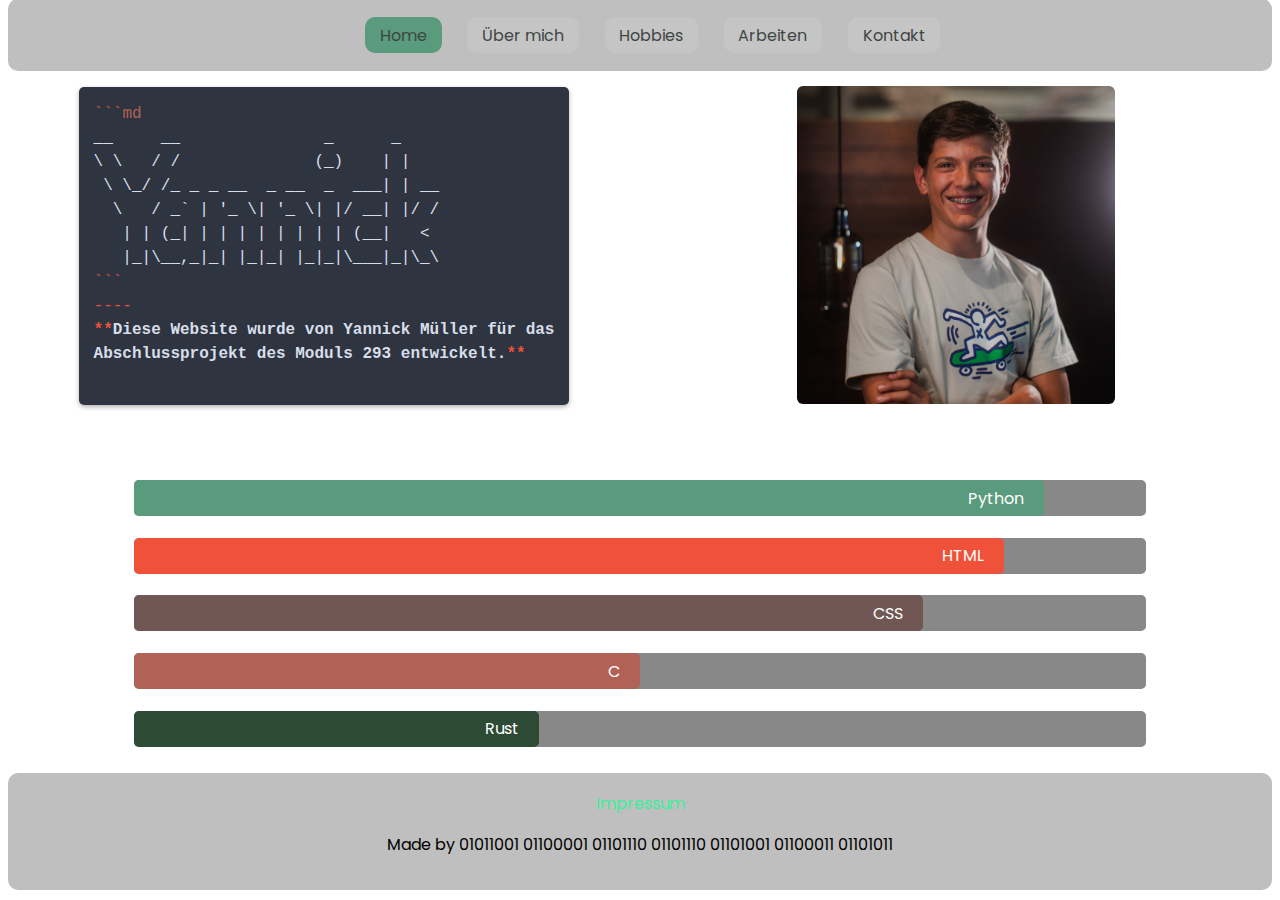
<file: index.html>
<!DOCTYPE html>
<html lang="de">
<head>
	<meta charset="UTF-8">
	<title>Yannick Müller</title>
	<meta name="viewport" content="width=device-width, initial-scale=1">
	<link rel="stylesheet" href="styles.css">
	<link rel="icon" type="image/x-icon" href="./favicon.png">
</head>
<body>
	<nav id="navi" class="navi glcont hor">
		<input type="checkbox" id="menu-toggle" class="menu-toggle">
		<label for="menu-toggle" class="menu-icon">
			<div></div>
			<div></div>
			<div></div>
		</label>
		<div id="nav" class="ul">
			<a class="gla active" href="./index.html">Home</a>
			<a class="gla" href="./about-me.html">Über mich</a>
			<a class="gla" href="./hobbies.html">Hobbies</a>
			<a class="gla" href="./work.html">Arbeiten</a>
			<a class="gla" href="./contact.html">Kontakt</a>
		</div>
	</nav>
	<main class="grid">
		<pre id="prehome">
<span class="keyword">```</span><span class="string">md</span>
__     __               _      _
\ \   / /              (_)    | |
 \ \_/ /_ _ _ __  _ __  _  ___| | __
  \   / _` | '_ \| '_ \| |/ __| |/ /
   | | (_| | | | | | | | | (__|   <
   |_|\__,_|_| |_|_| |_|_|\___|_|\_\
<span class="keyword">```</span>
<span class="keyword">----</span>
<b><span class="keyword">**</span>Diese Website wurde von Yannick Müller für das<br>Abschlussprojekt des Moduls 293 entwickelt.<span class="keyword">**</span></b>
		</pre>
		<img id="ymqscph" class="sqimg" src="./ymqsc.jpeg" alt="Portrait von Yannick Müller"/>
		<article id="skillboard" class="glcont">
			<div class="skbar">
				<div class="python">Python</div>
			</div>
			<div class="skbar">
				<div class="html">HTML</div>
			</div>
			<div class="skbar">
				<div class="css">CSS</div>
			</div>
			<div class="skbar">
				<div class="c">C</div>
			</div>
			<div class="skbar">
				<div class="rust">Rust</div>
			</div>
		</article>
	</main>
	<footer class="glcont ver">
		<a href="./impressum.html">Impressum</a>
		<p>Made by 01011001 01100001 01101110 01101110 01101001 01100011 01101011</p>
	</footer>
</body>
<script src="script.js" onload="init()"></script>
</html>
</file>
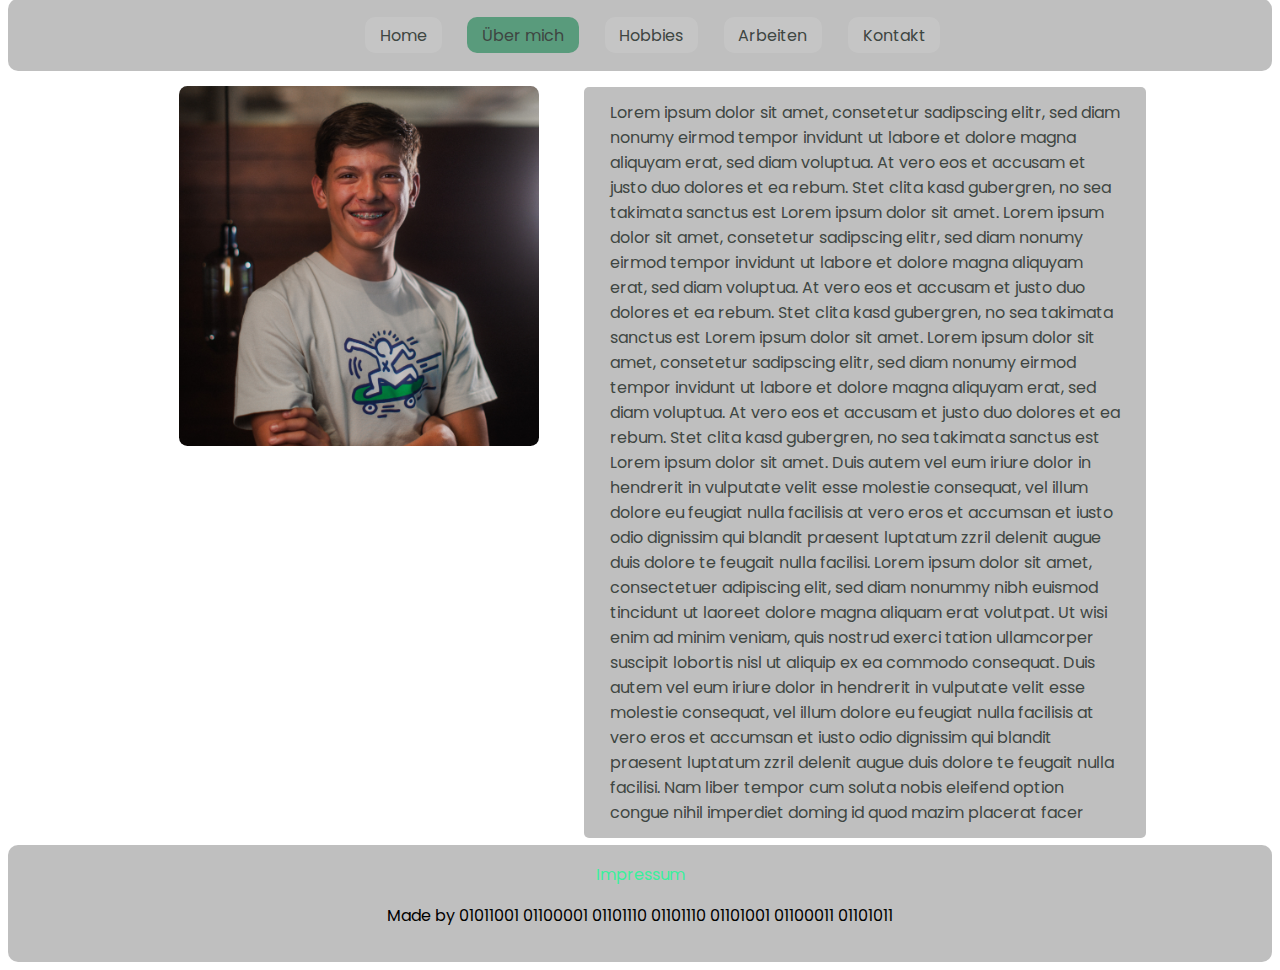
<file: about-me.html>
<!DOCTYPE html>
<html lang="de">
<head>
	<meta charset="UTF-8">
	<title>Yannick Müller</title>
	<meta name="viewport" content="width=device-width, initial-scale=1">
	<link rel="stylesheet" href="styles.css">
	<link rel="icon" type="image/x-icon" href="./favicon.png">
</head>
<body>
	<nav id="navi" class="navi glcont hor">
		<input type="checkbox" id="menu-toggle" class="menu-toggle">
		<label for="menu-toggle" class="menu-icon">
			<div></div>
			<div></div>
			<div></div>
		</label>
		<div id="nav" class="ul">
			<a class="gla" href="./index.html">Home</a>
			<a class="gla active" href="./about-me.html">Über mich</a>
			<a class="gla" href="./hobbies.html">Hobbies</a>
			<a class="gla" href="./work.html">Arbeiten</a>
			<a class="gla" href="./contact.html">Kontakt</a>
		</div>
	</nav>
	<main id="abmegrid" class="grid">
		<img class="sqimg" src="./ymqsc.jpeg" alt="Portrait von Yannick Müller">
		<p class="text">
		Lorem ipsum dolor sit amet, consetetur sadipscing elitr, sed diam nonumy eirmod tempor invidunt ut labore et dolore magna aliquyam erat, sed diam voluptua. At vero eos et accusam et justo duo dolores et ea rebum. Stet clita kasd gubergren, no sea takimata sanctus est Lorem ipsum dolor sit amet. Lorem ipsum dolor sit amet, consetetur sadipscing elitr, sed diam nonumy eirmod tempor invidunt ut labore et dolore magna aliquyam erat, sed diam voluptua. At vero eos et accusam et justo duo dolores et ea rebum. Stet clita kasd gubergren, no sea takimata sanctus est Lorem ipsum dolor sit amet. Lorem ipsum dolor sit amet, consetetur sadipscing elitr, sed diam nonumy eirmod tempor invidunt ut labore et dolore magna aliquyam erat, sed diam voluptua. At vero eos et accusam et justo duo dolores et ea rebum. Stet clita kasd gubergren, no sea takimata sanctus est Lorem ipsum dolor sit amet.
		Duis autem vel eum iriure dolor in hendrerit in vulputate velit esse molestie consequat, vel illum dolore eu feugiat nulla facilisis at vero eros et accumsan et iusto odio dignissim qui blandit praesent luptatum zzril delenit augue duis dolore te feugait nulla facilisi. Lorem ipsum dolor sit amet, consectetuer adipiscing elit, sed diam nonummy nibh euismod tincidunt ut laoreet dolore magna aliquam erat volutpat.
		Ut wisi enim ad minim veniam, quis nostrud exerci tation ullamcorper suscipit lobortis nisl ut aliquip ex ea commodo consequat. Duis autem vel eum iriure dolor in hendrerit in vulputate velit esse molestie consequat, vel illum dolore eu feugiat nulla facilisis at vero eros et accumsan et iusto odio dignissim qui blandit praesent luptatum zzril delenit augue duis dolore te feugait nulla facilisi.
		Nam liber tempor cum soluta nobis eleifend option congue nihil imperdiet doming id quod mazim placerat facer
		</p>
	</main>
	<footer class="glcont ver">
		<a href="./impressum.html">Impressum</a>
		<p>Made by 01011001 01100001 01101110 01101110 01101001 01100011 01101011</p>
	</footer>
</body>
<script src="script.js" onload="init()"></script>
</html>
</file>
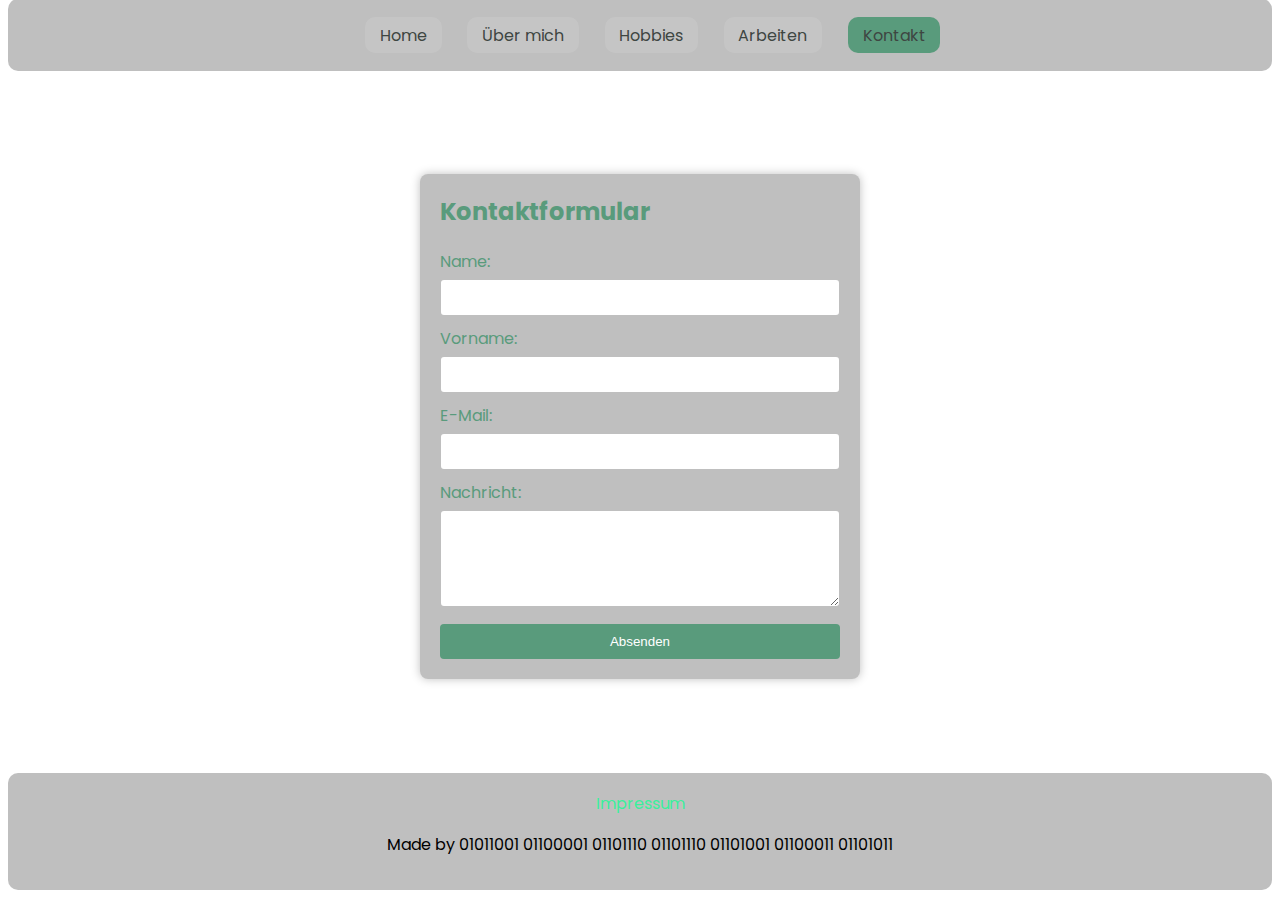
<file: contact.html>
<!DOCTYPE html>
<html lang="de">
<head>
	<meta charset="UTF-8">
	<title>Yannick Müller</title>
	<meta name="viewport" content="width=device-width, initial-scale=1">
	<link rel="stylesheet" href="styles.css">
	<link rel="icon" type="image/x-icon" href="./favicon.png">
</head>
<body>
	<nav id="navi" class="navi glcont hor">
		<input type="checkbox" id="menu-toggle" class="menu-toggle">
		<label for="menu-toggle" class="menu-icon">
			<div></div>
			<div></div>
			<div></div>
		</label>
		<div id="nav" class="ul">
			<a class="gla" href="./index.html">Home</a>
			<a class="gla" href="./about-me.html">Über mich</a>
			<a class="gla" href="./hobbies.html">Hobbies</a>
			<a class="gla" href="./work.html">Arbeiten</a>
			<a class="gla active" href="./contact.html">Kontakt</a>
		</div>
	</nav>
	<form class="contact-form">
		<h2>Kontaktformular</h2>
		<label for="name">Name:</label>
		<input type="text" id="name" name="name" required>

		<label for="fname">Vorname:</label>
		<input type="text" id="fname" name="fname" required>

		<label for="email">E-Mail:</label>
		<input type="email" id="email" name="email" required>

		<label for="message">Nachricht:</label>
		<textarea id="message" name="message" rows="5" required></textarea>

		<button type="submit">Absenden</button>
	</form>
	<footer class="glcont ver">
		<a href="./impressum.html">Impressum</a>
		<p>Made by 01011001 01100001 01101110 01101110 01101001 01100011 01101011</p>
	</footer>
</body>
<script src="script.js" onload="init()"></script>
</html>
</file>
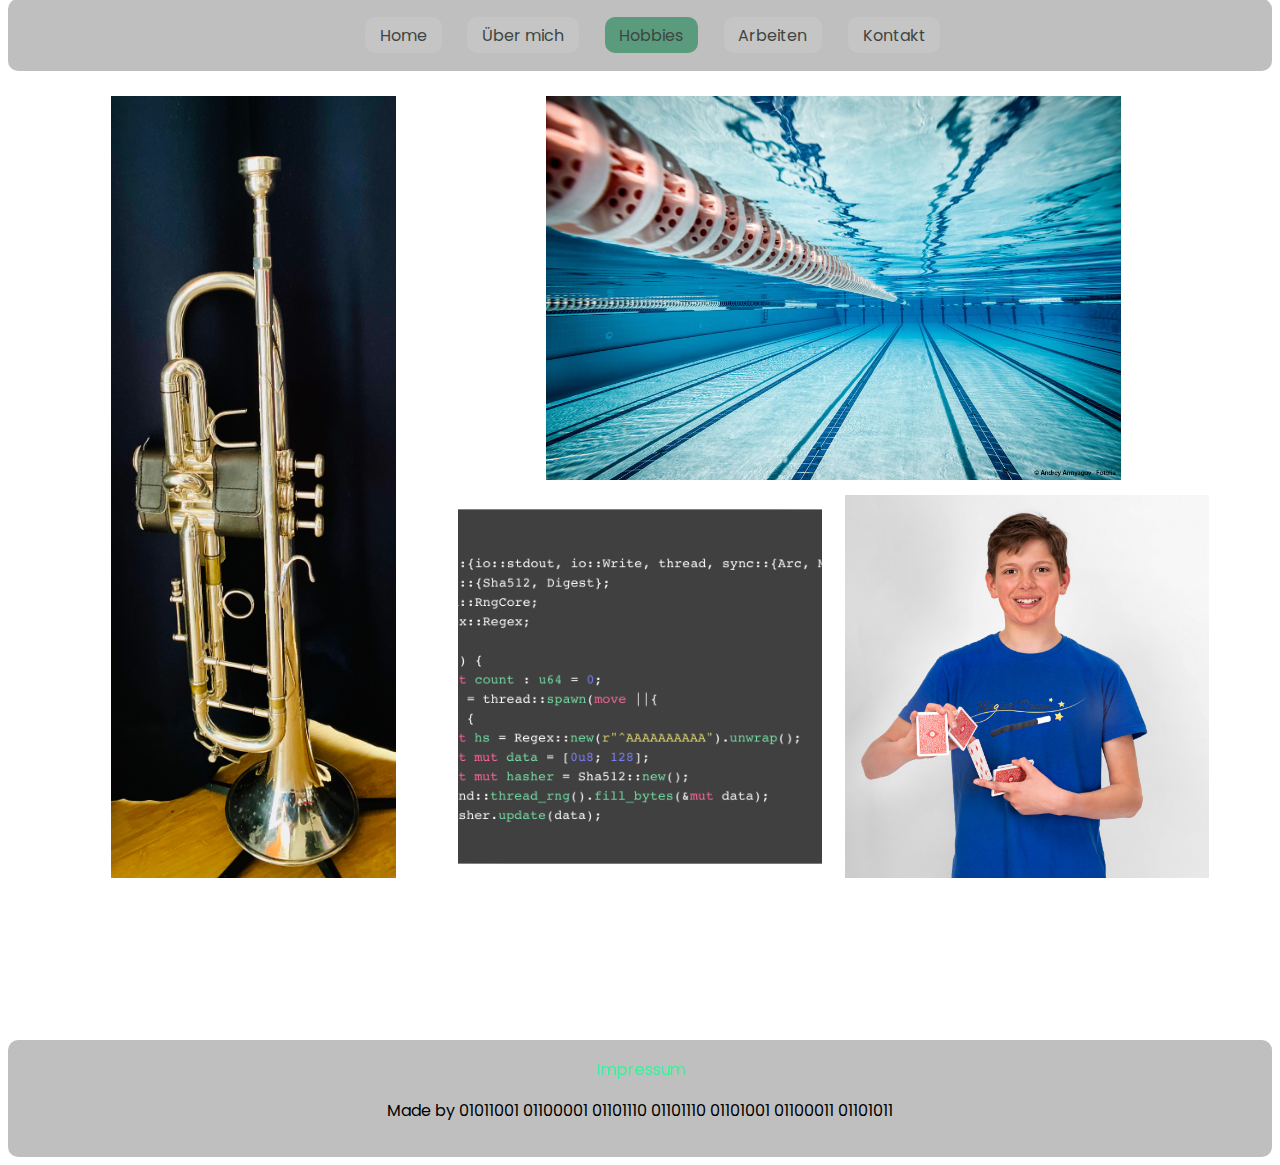
<file: hobbies.html>
<!DOCTYPE html>
<html lang="de">
<head>
	<meta charset="UTF-8">
	<title>Yannick Müller</title>
	<meta name="viewport" content="width=device-width, initial-scale=1">
	<link rel="stylesheet" href="styles.css">
	<link rel="icon" type="image/x-icon" href="./favicon.png">
</head>
<body>
	<nav id="navi" class="navi glcont hor">
		<input type="checkbox" id="menu-toggle" class="menu-toggle">
		<label for="menu-toggle" class="menu-icon">
			<div></div>
			<div></div>
			<div></div>
		</label>
		<div id="nav" class="ul">
			<a class="gla" href="./index.html">Home</a>
			<a class="gla" href="./about-me.html">Über mich</a>
			<a class="gla active" href="./hobbies.html">Hobbies</a>
			<a class="gla" href="./work.html">Arbeiten</a>
			<a class="gla" href="./contact.html">Kontakt</a>
		</div>
	</nav>
	<div class="hobbies grid">
		<div class="hobby trumpet">
			<img src="trumpet.jpg" alt="Trumpet">
			<div class="overlay">
			<p>Lorem ipsum dolor sit amet, consetetur sadipscing elitr, sed diam nonumy eirmod tempor invidunt ut labore et dolore magna aliquyam erat, sed diam voluptua. At vero eos et accusam et justo duo dolores et ea rebum. Stet clita kasd gubergren, no sea takimata sanctus est Lorem ipsum dolor sit amet. Lorem ipsum dolor sit amet, consetetur sadipscing elitr, sed diam nonumy eirmod tempor invidunt ut labore et dolore magna aliquyam erat, sed diam voluptua. At vero eos et accusam et justo duo dolores et ea rebum. Stet clita kasd gubergren, no sea takimata sanctus est Lorem ipsum dolor sit amet.</p>
			</div>
		</div>
		<div class="hobby swim">
			<img src="schwimmen.jpg" alt="Schwimmen">
			<div class="overlay">
			<p>Lorem ipsum dolor sit amet, consetetur sadipscing elitr, sed diam nonumy eirmod tempor invidunt ut labore et dolore magna aliquyam erat, sed diam voluptua. At vero eos et accusam et justo duo dolores et ea rebum. Stet clita kasd gubergren, no sea takimata sanctus est Lorem ipsum dolor sit amet. Lorem ipsum dolor sit amet, consetetur sadipscing elitr, sed diam nonumy eirmod tempor invidunt ut labore et dolore magna aliquyam erat, sed diam voluptua. At vero eos et accusam et justo duo dolores et ea rebum. Stet clita kasd gubergren, no sea takimata sanctus est Lorem ipsum dolor sit amet.</p>
			</div>
		</div>
		<div class="hobby dev">
			<img src="rust.png" alt="Entwicklung">
			<div class="overlay">
			<p>Lorem ipsum dolor sit amet, consetetur sadipscing elitr, sed diam nonumy eirmod tempor invidunt ut labore et dolore magna aliquyam erat, sed diam voluptua. At vero eos et accusam et justo duo dolores et ea rebum. Stet clita kasd gubergren, no sea takimata sanctus est Lorem ipsum dolor sit amet. Lorem ipsum dolor sit amet, consetetur sadipscing elitr, sed diam nonumy eirmod tempor invidunt ut labore et dolore magna aliquyam erat, sed diam voluptua. At vero eos et accusam et justo duo dolores et ea rebum. Stet clita kasd gubergren, no sea takimata sanctus est Lorem ipsum dolor sit amet.</p>
			</div>
		</div>
		<div class="hobby magic">
			<img src="magie.jpg" alt="Magie">
			<div class="overlay">
			<p>Lorem ipsum dolor sit amet, consetetur sadipscing elitr, sed diam nonumy eirmod tempor invidunt ut labore et dolore magna aliquyam erat, sed diam voluptua. At vero eos et accusam et justo duo dolores et ea rebum. Stet clita kasd gubergren, no sea takimata sanctus est Lorem ipsum dolor sit amet. Lorem ipsum dolor sit amet, consetetur sadipscing elitr, sed diam nonumy eirmod tempor invidunt ut labore et dolore magna aliquyam erat, sed diam voluptua. At vero eos et accusam et justo duo dolores et ea rebum. Stet clita kasd gubergren, no sea takimata sanctus est Lorem ipsum dolor sit amet.</p>
			</div>
		</div>
	</div>
	<footer class="glcont ver">
		<a href="./impressum.html">Impressum</a>
		<p>Made by 01011001 01100001 01101110 01101110 01101001 01100011 01101011</p>
	</footer>
</body>
<script src="script.js" onload="init()"></script>
</html>
</file>
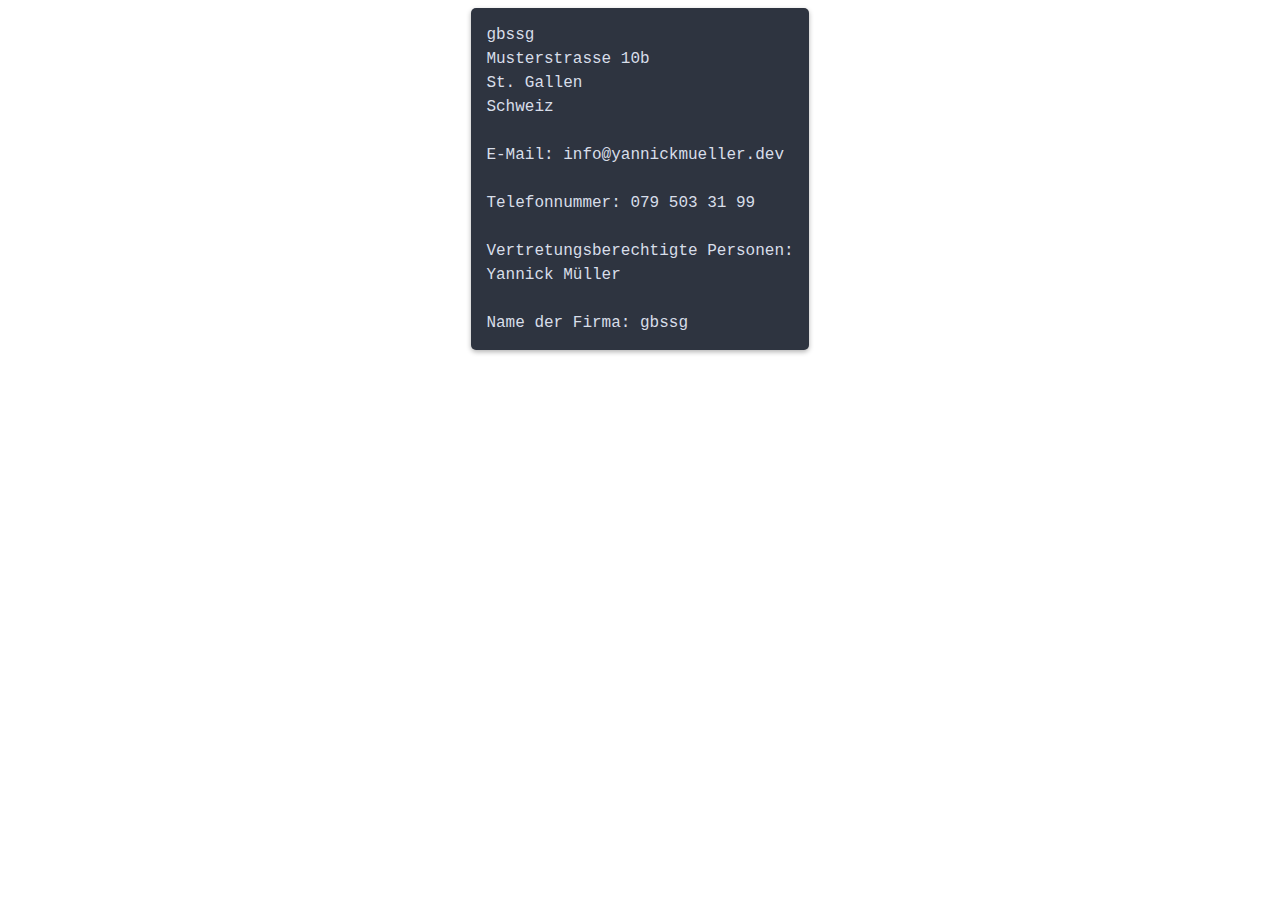
<file: impressum.html>
<!DOCTYPE html>
<html lang="de">
<head>
	<meta charset="UTF-8">
	<meta name="viewport" content="width=device-width, initial-scale=1.0">
	<link rel="stylesheet" href="styles.css">
	<title>Impressum</title>
</head>
<body>
<pre class="impr">
gbssg
Musterstrasse 10b
St. Gallen
Schweiz

E-Mail: info@yannickmueller.dev

Telefonnummer: 079 503 31 99

Vertretungsberechtigte Personen:
Yannick Müller

Name der Firma: gbssg
</pre>

</body>
</html>
</file>
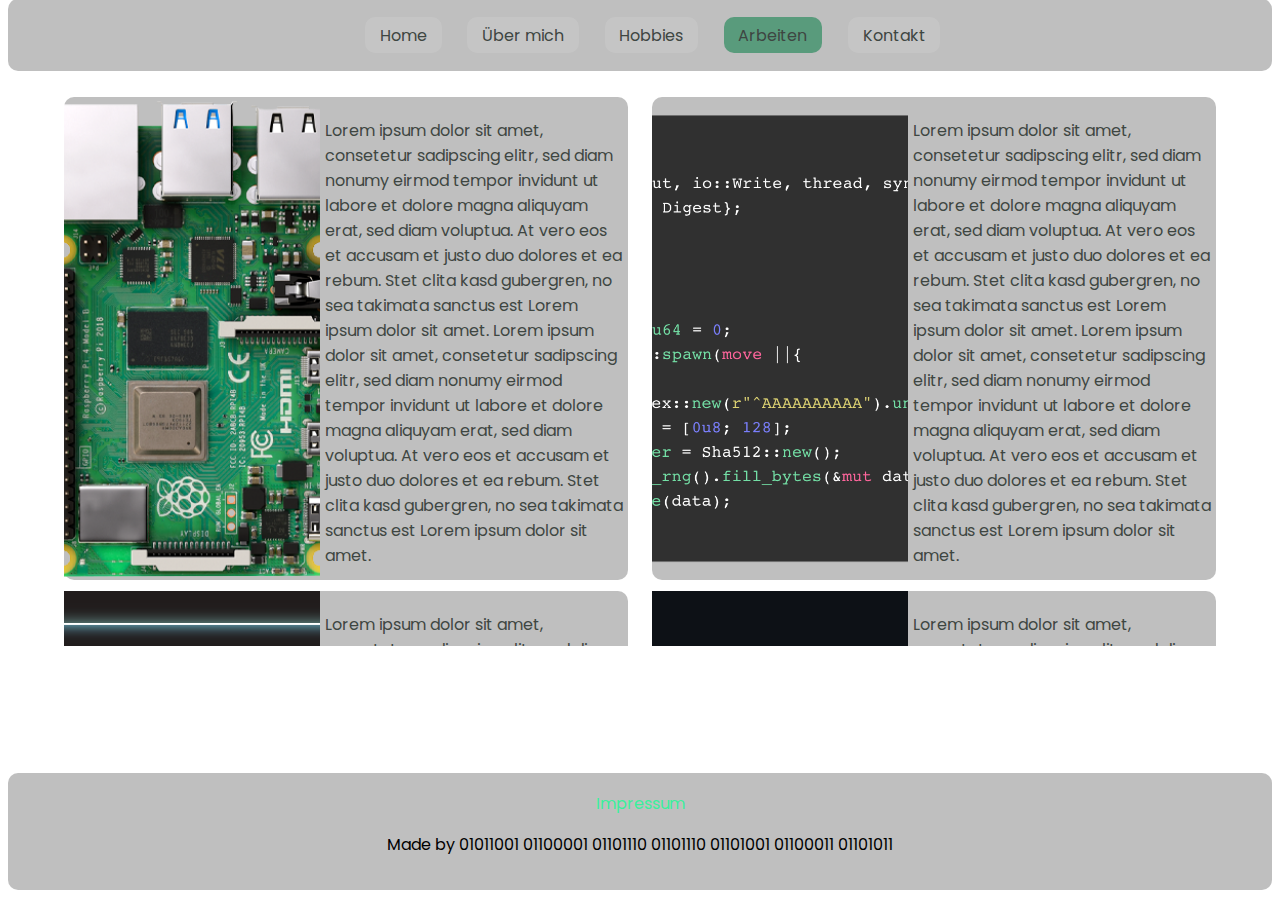
<file: work.html>
<!DOCTYPE html>
<html lang="de">
<head>
	<meta charset="UTF-8">
	<title>Yannick Müller</title>
	<meta name="viewport" content="width=device-width, initial-scale=1">
	<link rel="stylesheet" href="styles.css">
	<link rel="icon" type="image/x-icon" href="./favicon.png">
	
</head>
<body>
	<nav id="navi" class="navi glcont hor">
		<input type="checkbox" id="menu-toggle" class="menu-toggle">
		<label for="menu-toggle" class="menu-icon">
			<div></div>
			<div></div>
			<div></div>
		</label>
		<div id="nav" class="ul">
			<a class="gla" href="./index.html">Home</a>
			<a class="gla" href="./about-me.html">Über mich</a>
			<a class="gla" href="./hobbies.html">Hobbies</a>
			<a class="gla active" href="./work.html">Arbeiten</a>
			<a class="gla" href="./contact.html">Kontakt</a>
		</div>
	</nav>
	<div class="works grid">
		<div class="raspi work glcont">
			<img src="raspi.png" alt="RaspberryPi">
			<p>
				Lorem ipsum dolor sit amet, consetetur sadipscing elitr, sed diam nonumy eirmod tempor invidunt ut labore et dolore magna aliquyam erat, sed diam voluptua. At vero eos et accusam et justo duo dolores et ea rebum. Stet clita kasd gubergren, no sea takimata sanctus est Lorem ipsum dolor sit amet. Lorem ipsum dolor sit amet, consetetur sadipscing elitr, sed diam nonumy eirmod tempor invidunt ut labore et dolore magna aliquyam erat, sed diam voluptua. At vero eos et accusam et justo duo dolores et ea rebum. Stet clita kasd gubergren, no sea takimata sanctus est Lorem ipsum dolor sit amet.
			</p>
		</div>
		<div class="rustt work glcont">
			<img src="rust.png" alt="Rust-Code">
			<p>
				Lorem ipsum dolor sit amet, consetetur sadipscing elitr, sed diam nonumy eirmod tempor invidunt ut labore et dolore magna aliquyam erat, sed diam voluptua. At vero eos et accusam et justo duo dolores et ea rebum. Stet clita kasd gubergren, no sea takimata sanctus est Lorem ipsum dolor sit amet. Lorem ipsum dolor sit amet, consetetur sadipscing elitr, sed diam nonumy eirmod tempor invidunt ut labore et dolore magna aliquyam erat, sed diam voluptua. At vero eos et accusam et justo duo dolores et ea rebum. Stet clita kasd gubergren, no sea takimata sanctus est Lorem ipsum dolor sit amet.
			</p>
		</div>
		<div class="ydev work glcont">
			<img src="ydev.png" alt="Screenshot von Tolls auf Website">
			<p>
				Lorem ipsum dolor sit amet, consetetur sadipscing elitr, sed diam nonumy eirmod tempor invidunt ut labore et dolore magna aliquyam erat, sed diam voluptua. At vero eos et accusam et justo duo dolores et ea rebum. Stet clita kasd gubergren, no sea takimata sanctus est Lorem ipsum dolor sit amet. Lorem ipsum dolor sit amet, consetetur sadipscing elitr, sed diam nonumy eirmod tempor invidunt ut labore et dolore magna aliquyam erat, sed diam voluptua. At vero eos et accusam et justo duo dolores et ea rebum. Stet clita kasd gubergren, no sea takimata sanctus est Lorem ipsum dolor sit amet.
			</p>
		</div>
		<div class="asm work glcont">
			<img src="asm.png" alt="asm64">
			<p>
				Lorem ipsum dolor sit amet, consetetur sadipscing elitr, sed diam nonumy eirmod tempor invidunt ut labore et dolore magna aliquyam erat, sed diam voluptua. At vero eos et accusam et justo duo dolores et ea rebum. Stet clita kasd gubergren, no sea takimata sanctus est Lorem ipsum dolor sit amet. Lorem ipsum dolor sit amet, consetetur sadipscing elitr, sed diam nonumy eirmod tempor invidunt ut labore et dolore magna aliquyam erat, sed diam voluptua. At vero eos et accusam et justo duo dolores et ea rebum. Stet clita kasd gubergren, no sea takimata sanctus est Lorem ipsum dolor sit amet.
			</p>
		</div>
	</div>
	<footer class="glcont ver">
		<a href="./impressum.html">Impressum</a>
		<p>Made by 01011001 01100001 01101110 01101110 01101001 01100011 01101011</p>
	</footer>
</body>
<script src="script.js" onload="init()"></script>
</html>
</file>
<file: styles.css>
@import url('https://fonts.googleapis.com/css2?family=Poppins:ital,wght@0,100;0,200;0,300;0,400;0,500;0,600;0,700;0,800;0,900;1,100;1,200;1,300;1,400;1,500;1,600;1,700;1,800;1,900&display=swap');
:root {
	--bg: #FFFFFF;
	--tx: #3E4642;
	--hg: #3AF09C;
	--dg: #599B7C;
	--lr: #F0513A;
	--mr: #B06256;
	--br: #705753;
	--fg: #2c4a34;
	--co: rgba(0,0,0,0.25);
	--ho: rgba(88,88,88,1);
}

@media (prefers-color-scheme: dark) {
	:root {
		--bg: #3E4642;
		--tx: #FFFFFF;
		--hg: #3AF09C;
		--dg: #599B7C;
		--lr: #F0513A;
		--mr: #B06256;
		--br: #705753;
		--fg: #2c4a34;
		--co: rgba(255,255,255,0.3);
		--ho: rgba(99,99,99,1);
	}
}

a {
	text-decoration: none;
	color: var(--hg);
}

a:visited {
	text-decoration: none;
	color: var(--dg);
}

#skillboard {
	grid-column: span 2;
	display: grid;
	width: 100%;
	justify-items: center;
	margin-bottom: 2vh;
}

.skbar {
	height: 4vh;
	width: 80%;
	background-color: #888888;
	border-radius: 5px;
	margin: 0.5vh 0;
}

.skbar >* {
	border-radius: 5px;
}

.python {
	color: #FFFFFF;
	display: grid;
	align-items: center;
	text-align: right;
	height: 4vh;
	width: 88%;
	background-color: var(--dg);
	padding-right: 2%;
}

.html {
	color: #FFFFFF;
	display: grid;
	align-items: center;
	text-align: right;
	height: 4vh;
	width: 84%;
	background-color: var(--lr);
	padding-right: 2%;
}

.css {
	color: #FFFFFF;
	display: grid;
	align-items: center;
	text-align: right;
	height: 4vh;
	width: 76%;
	background-color: var(--br);
	padding-right: 2%;
}

.c {
	color:#FFFFFF;
	display: grid;
	align-items: center;
	text-align: right;
	height: 4vh;
	width: 48%;
	background-color: var(--mr);
	padding-right: 2%;
}

.rust {
	color: #FFFFFF;
	display: grid;
	align-items: center;
	text-align: right;
	height: 4vh;
	width: 38%;
	background-color: var(--fg);
	padding-right: 2%;
}

body {
	background: var(--bg);
	height: auto;
	min-height: 98vh;
	display: grid;
	grid-template-rows: 7vh auto 12vh;
	font-family: "Poppins", sans-serif;
	font-weight: 400;
	font-style: normal;
}

.grid {
	display: grid;
	grid-template-columns: repeat(auto-fit, 50%);
	justify-items: center;
}

#abmegrid {
	width: 80%;
	justify-self: center;
	justify-items: center;
	display: grid;
	grid-template-columns: 50vh auto;
}

.text {
	color: var(--tx);
	padding: 1vw 2vw;
	background-color: var(--co);
	height: fit-content;
	border-radius: 5px;
}

.menu-icon {
	display: none;
}

.menu-toggle {
	display: none;
}

.hor, .ul {
	display: flex;
	flex-direction: row;
	flex-wrap: nowrap;
	justify-content: center;
	align-items: center;
	padding: 0;
	margin: 0;
}

.ver {
	display: flex;
	flex-direction: column;
	flex-wrap: nowrap;
	justify-content: center;
	align-items: center;
	padding: 0;
	margin: 0;
}

.gla {
	margin-top: auto;
	margin-left: 2vw;
	text-decoration: none;
	padding: 0.25vw 1vw;
	border-radius: 10px;
	background-color: rgba(255, 255, 255, 0.1);
	backdrop-filter: blur(0.5);
	border: solid rgba(255, 255, 255, 0) 2px;
	color: var(--tx);
}

.gla:visited {
	color: var(--tx);
}

.gla:hover, .gla:active{
	border: solid rgba(255, 255, 255, 0.4) 2px;
}

.glcont {
	margin-top: -1vh;
	border-radius: 10px;
}

.active {
	background-color: var(--dg);
}

footer {
	background-color: var(--co);
	grid-row: 3;
}

nav {
	background-color: var(--co);
	height: 8vh;
}

pre {
	background-color: #2e3440;
	color: #d8dee9;
	font-family: 'Courier New', Courier, monospace;
	padding: 15px;
	border-radius: 5px;
	box-shadow: 0 2px 5px rgba(0, 0, 0, 0.3);
	overflow: auto;
	line-height: 1.5;
	white-space: pre;
	height: fit-content;
	width: fit-content;
	max-width: 90vw;
	overflow: scroll;
}

pre .keyword {
	color: var(--lr);
}

pre .string {
	color: var(--mr);
}

.break {
	flex-basis: 100%;
	height: 0;
}

.sqimg {
	transition: 0.7s;
	padding: 15px;
	cursor: pointer;
	border-radius: 6%;
	height: 40vh;
}

.sqimg:hover, .sqimg:active {
	transition-duration: 1s;
	filter: grayscale(1);
	cursor: pointer;
}

.works {
	justify-self: center;
	display: grid;
	grid-template-rows: repeat(2, 1fr);
	grid-template-columns: repeat(2, 1fr);
	gap: 2%;
	height: 60vh;
	width: 90vw;
	margin-top: 2%;
	overflow-y: scroll;
	overflow-x: hidden;
	padding-top: 10px;
}

.work {
	width: 100%;
	height: 100%;
	background: var(--co);
	display: flex;	
}

.work p {
	padding: 5px;
	color: var(--tx);
	text-align: left;
}

.work img {
	max-width: 20vw;
	object-fit: cover;
}

.hobbies {
	justify-self: center;
	display: grid;
	grid-template-rows: repeat(2, 1fr);
	grid-template-columns: repeat(3, 1fr);
	gap: 2%;
	height: 80%;
	width: 90%;
	margin-top: 2%;
	margin-bottom: -5%;
}

.hobby {
	position: relative;
	overflow: hidden;
}

.hobby img {
	width: 100%;
	height: 100%;
	object-fit: cover;
	transition: transform 0.3s ease;
}

.hobby .overlay {
	position: absolute;
	top: 0;
	left: 0;
	width: 100%;
	height: 100%;
	background-color: rgba(0, 0, 0, 0.6);
	color: white;
	display: flex;
	justify-content: center;
	align-items: center;
	opacity: 0;
	transition: opacity 0.3s ease;
	padding: 10px;
	box-sizing: border-box;
	text-align: center;
	overflow: scroll;
}

.hobby .overlay p {
	margin: 0;
	font-size: 18px;
	padding-top: 50%;
}

.hobby:hover img, .hobby:active img {
	transform: scale(1.1);
	filter: blur(3px);
}

.hobby:hover .overlay, .hobby:active .overlay {
	opacity: 1;
}

.trumpet {
	grid-row: span 2;
}

.swim {
	grid-column: span 2;
}

	.contact-form {
			padding: 20px;
			border-radius: 8px;
			box-shadow: 0 0 10px var(--co);
			width: 85vw;
			max-width: 400px;
			background-color: var(--co);
			margin: auto;
		}

		.contact-form h2 {
			margin-top: 0;
			color: var(--dg);
		}

		.contact-form label {
			display: block;
			margin-bottom: 5px;
			color: var(--dg);
		}

		.contact-form input,
		.contact-form textarea {
			width: 100%;
			padding: 10px;
			margin-bottom: 10px;
			border: 1px solid var(--co);
			border-radius: 4px;
			box-sizing: border-box;
		}

		.contact-form button {
			background-color: var(--dg);
			color: white;
			padding: 10px;
			border: none;
			border-radius: 4px;
			cursor: pointer;
			width: 100%;
		}

		.contact-form button:hover {
			background-color: #4b8268;
		}

.impr {
	justify-self: center;
	margin: auto;
}


@media only screen and (max-width: 950px) {
	body {
		font-size: 12pt;
	}

	.grid, #abmegrid {
		display: grid;
		grid-template-columns: repeat(auto-fill, 100%);
		justify-items: center;
	}

	#skillboard {
		grid-column: span 1;
		display: grid;
		width: 100%;
		justify-items: center;
		margin-bottom: 2vh;
	}
}

@media only screen and (max-width: 600px) {
	body {
		font-size: 12pt;
	}

	#navi {
		flex-direction: row-reverse;
		justify-content: flex-start;
	}

	#skillboard {
		grid-column: span 1;
		display: grid;
		width: 100%;
		justify-items: center;
		margin-bottom: 2vh;
	}

	.grid, #abmegrid {
		display: grid;
		grid-template-columns: repeat(auto-fill, 100%);
		justify-items: center;
	}

	.hor {
		display: flex;
		flex-direction: row;
	}

	.gla {
		margin-top: 1vh;
		border-radius: 10px;
		border-color: #FFFFFF;
	}

	.menu-icon {
		display: flex;
		flex-direction: column;
		cursor: pointer;
		padding-right: 4vw;
	}

	.menu-icon div {
		width: 25px;
		height: 3px;
		background: var(--hg);
		margin: 4px 0;
	}

	.ul {
		display: none;
		padding-top: 16vh;
		padding-bottom: 1vw;
		width: 100%;
		background-color: var(--bg);
		flex-direction: column;
		flex-wrap: nowrap;
		justify-content: center;
	}

	.menu-toggle:checked + .menu-icon + .ul {
		display: flex;
		z-index: 2;
	}

	.menu-toggle:checked ~ .menu-icon {
		z-index: 9;
		margin-left: -13vw;
		margin-top: 1vw;
		max-height: 8vw;
		padding: 3vw 4vw;
		border-radius: 10px;
		background-color: rgba(255, 255, 255, 0.3);
	}
}
</file>
